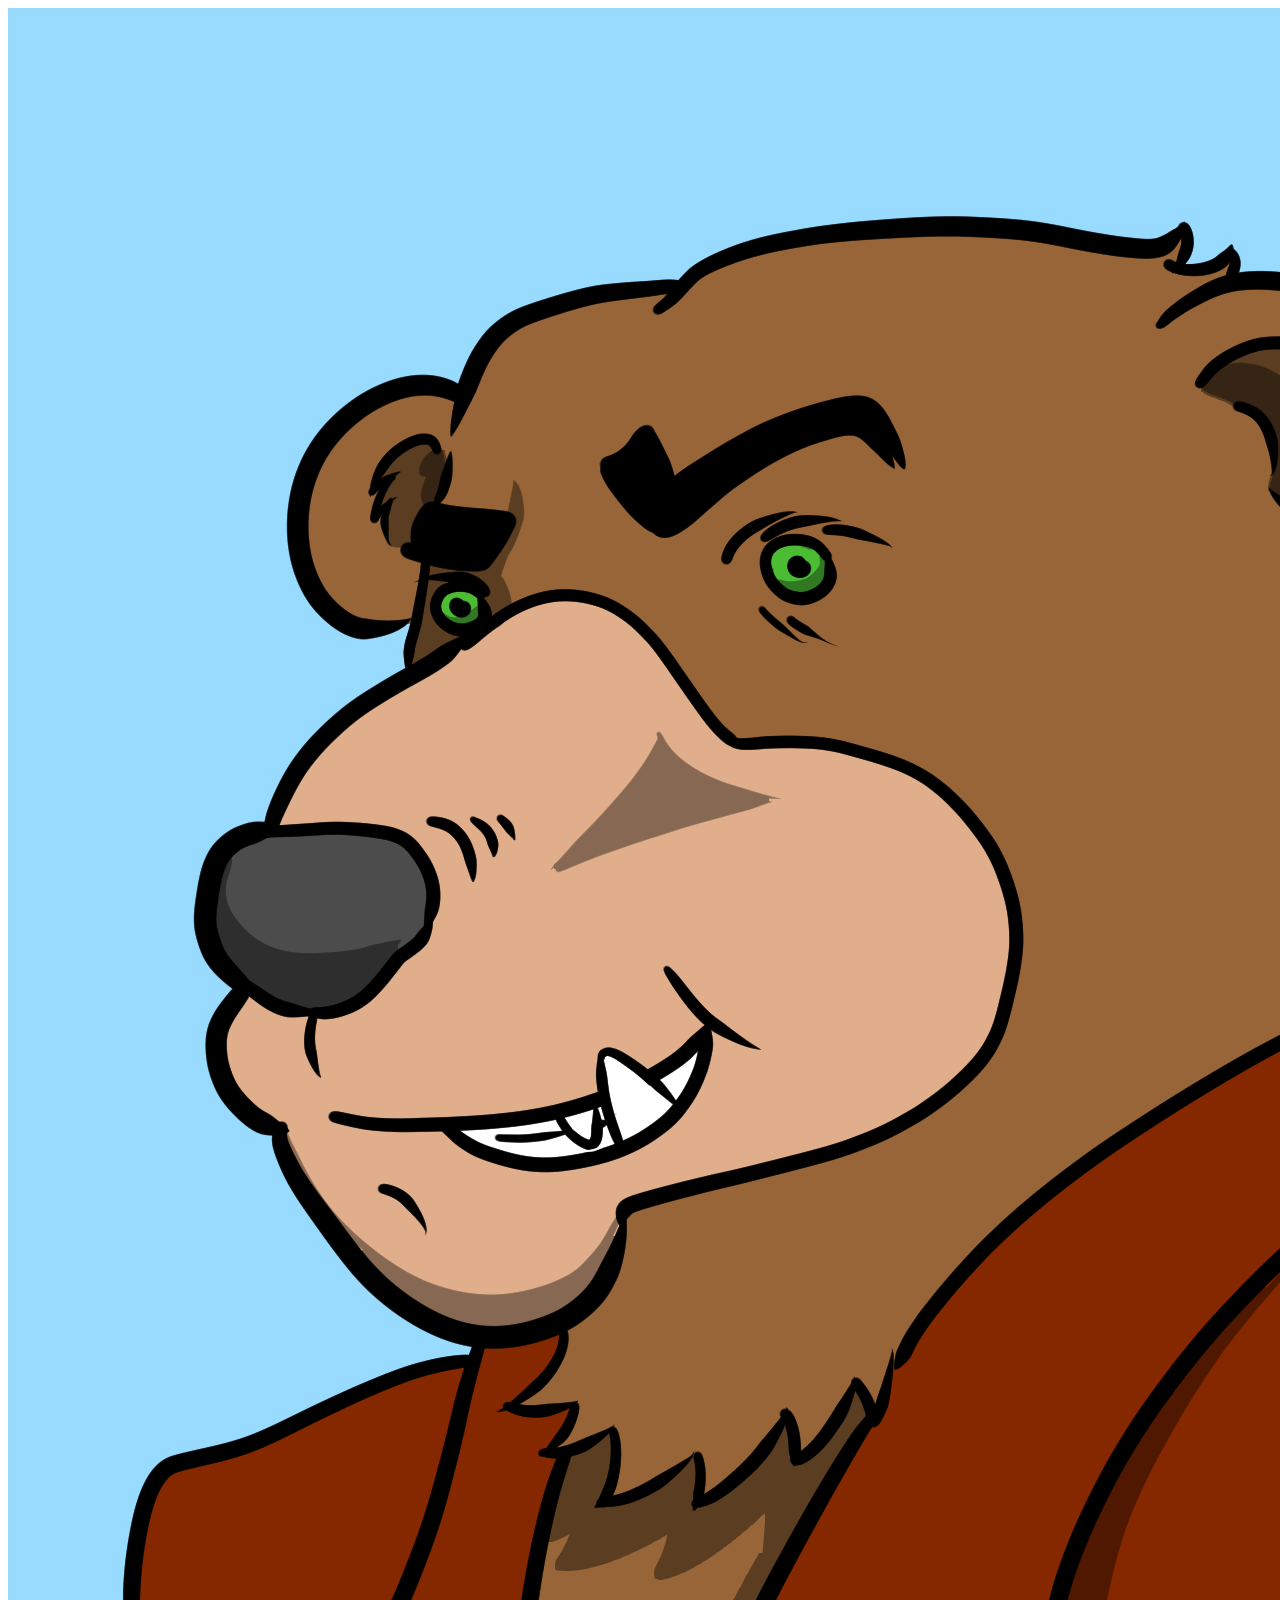
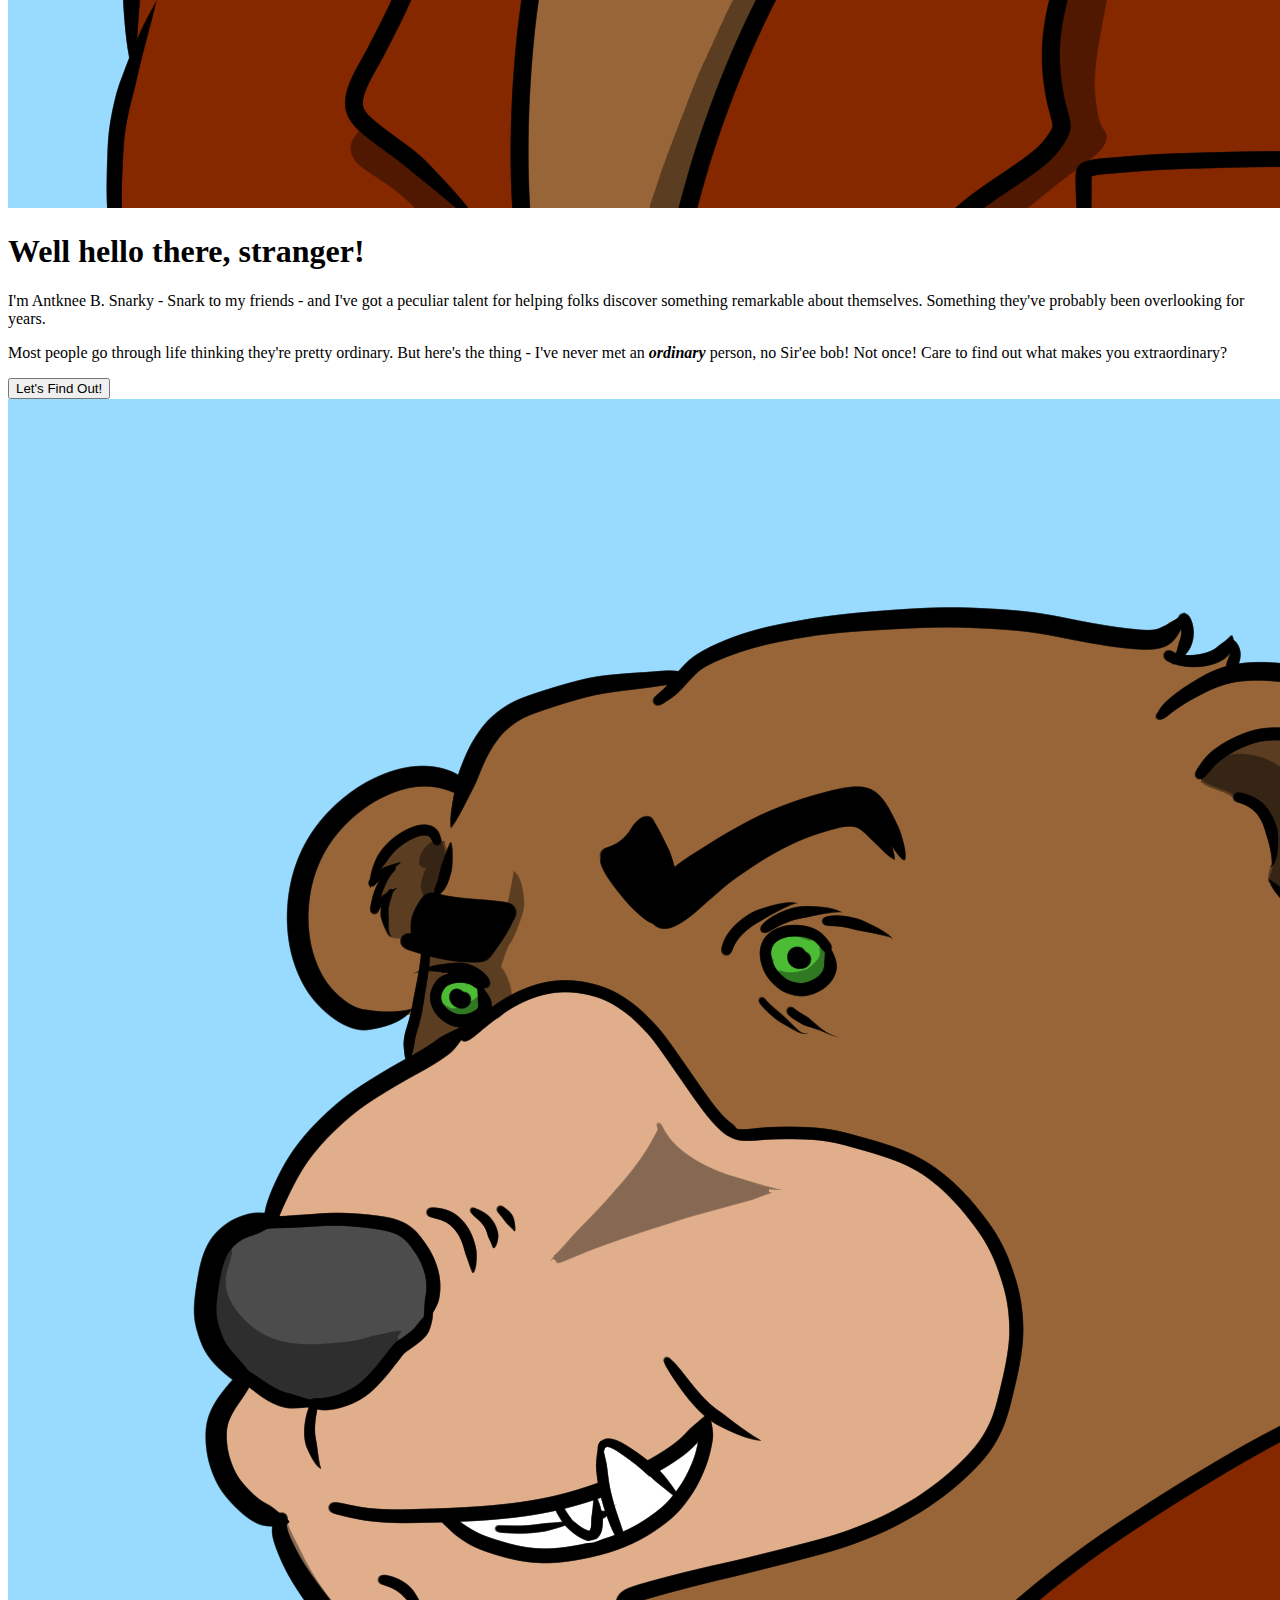
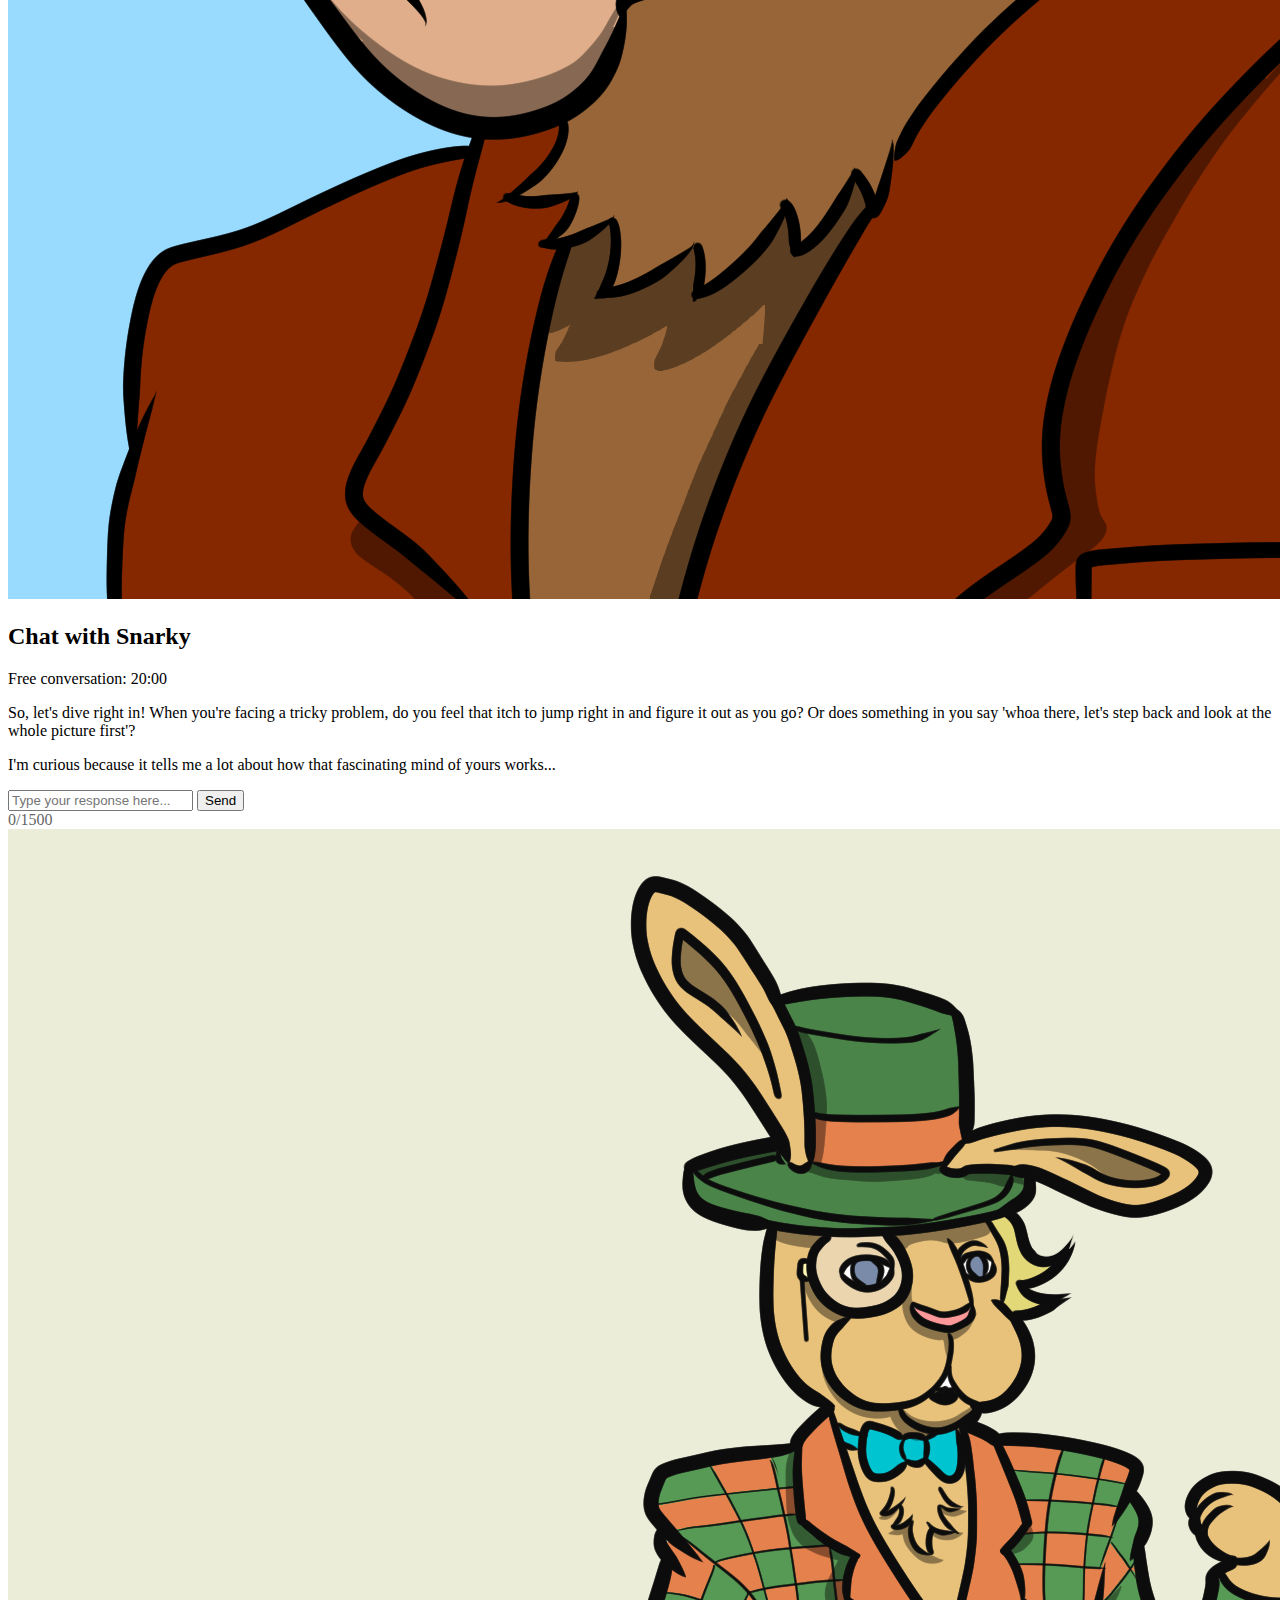
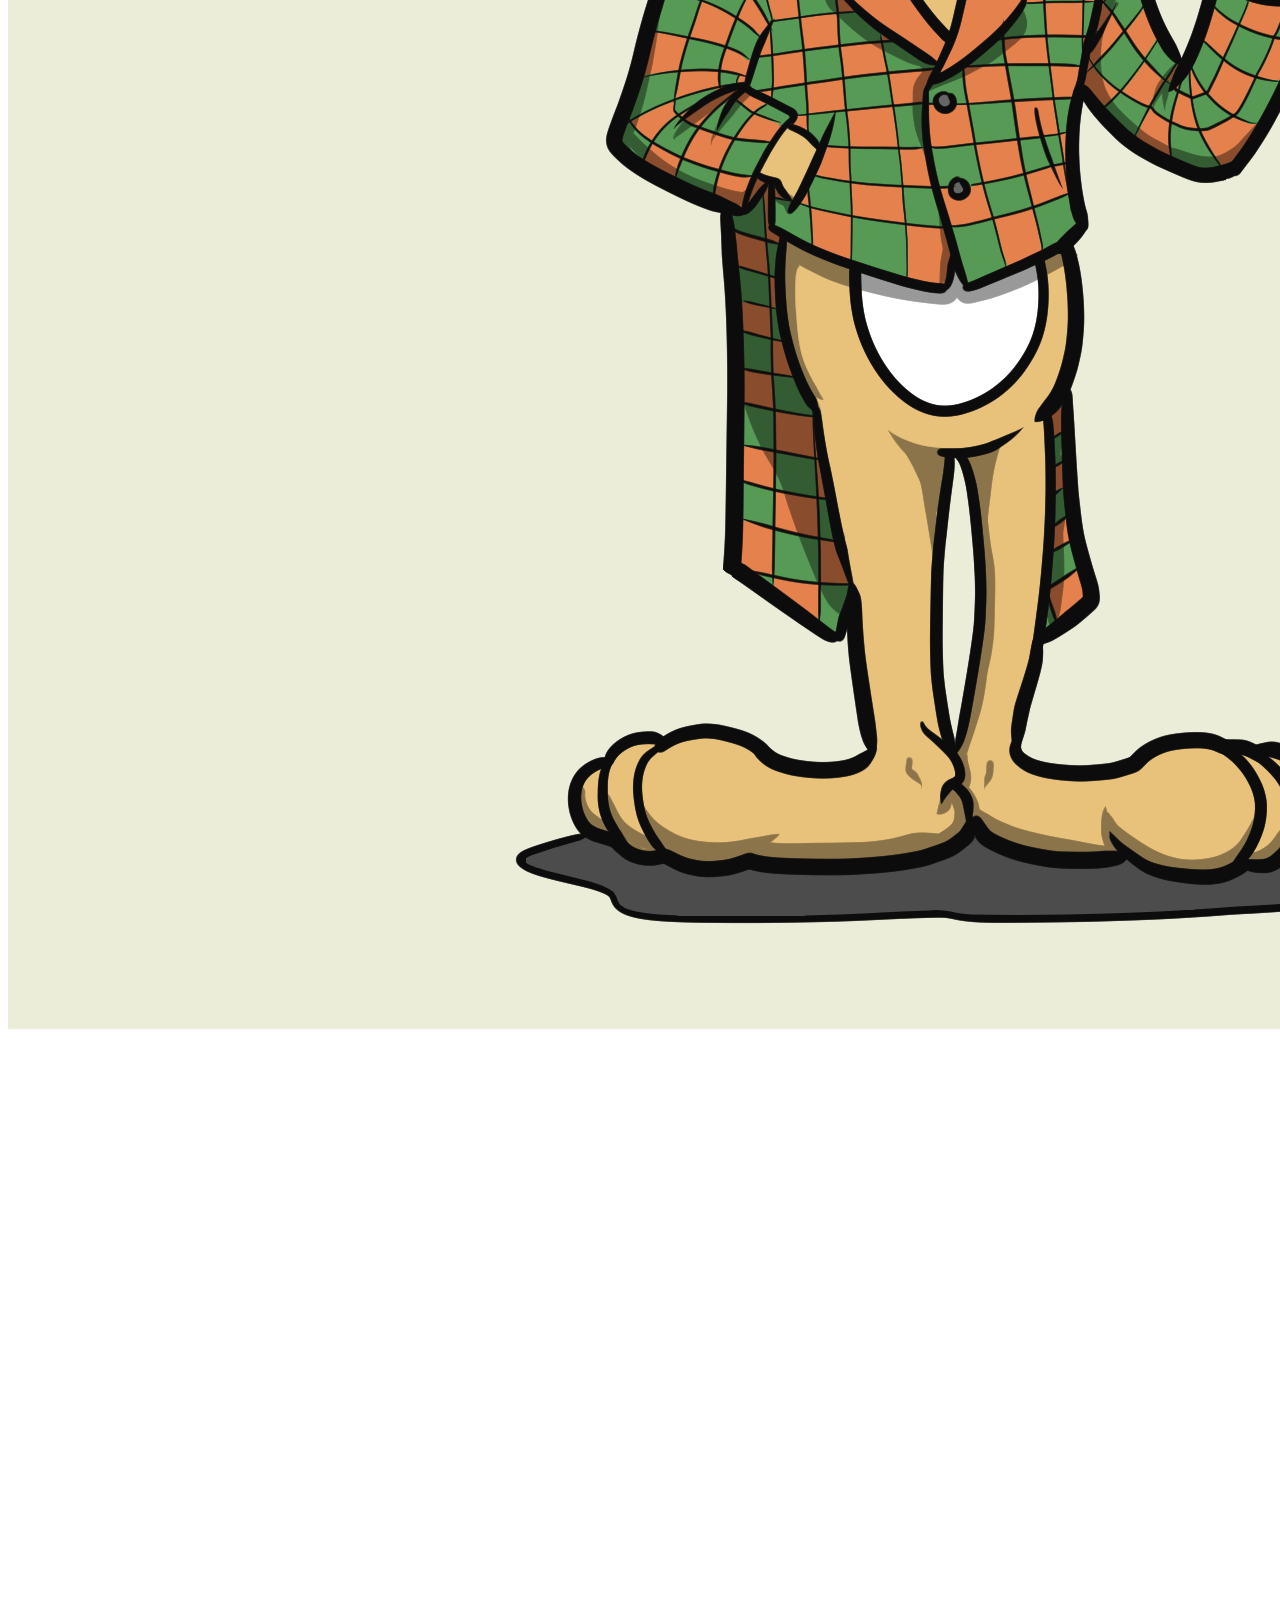
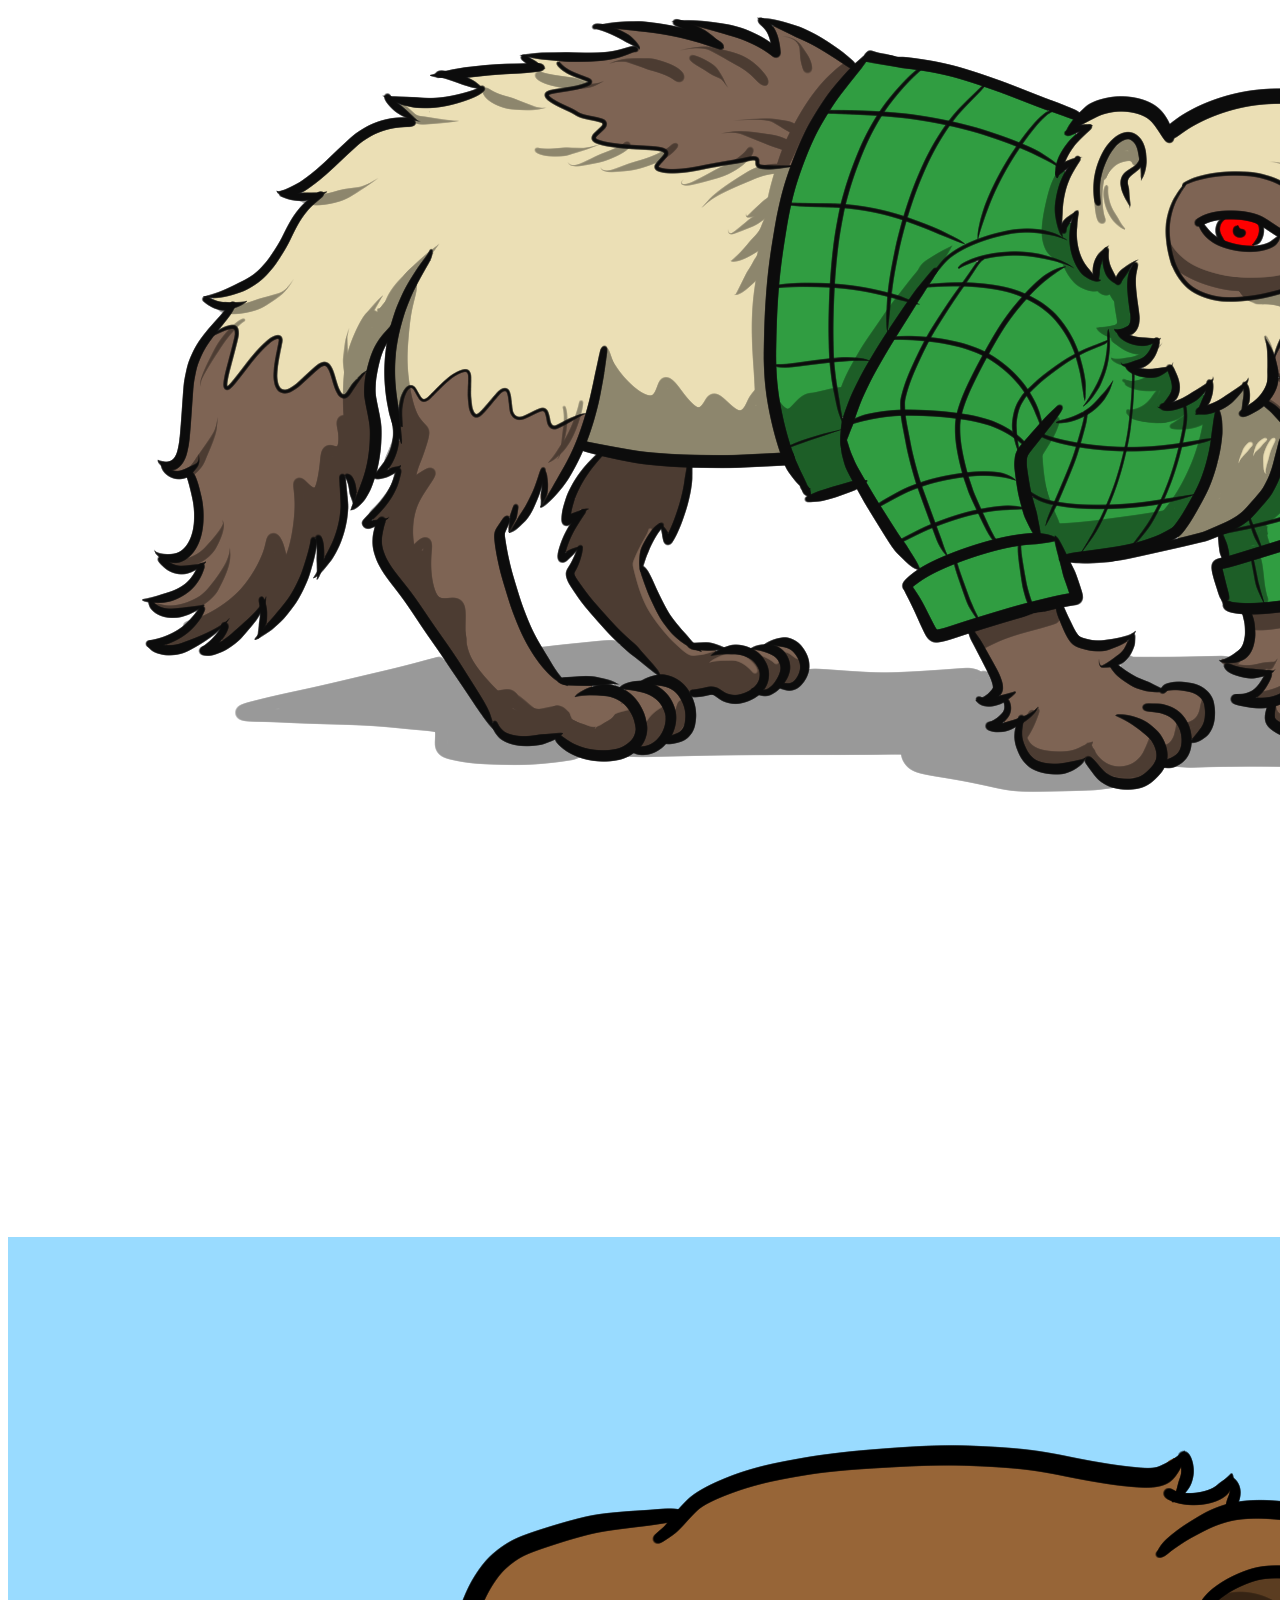
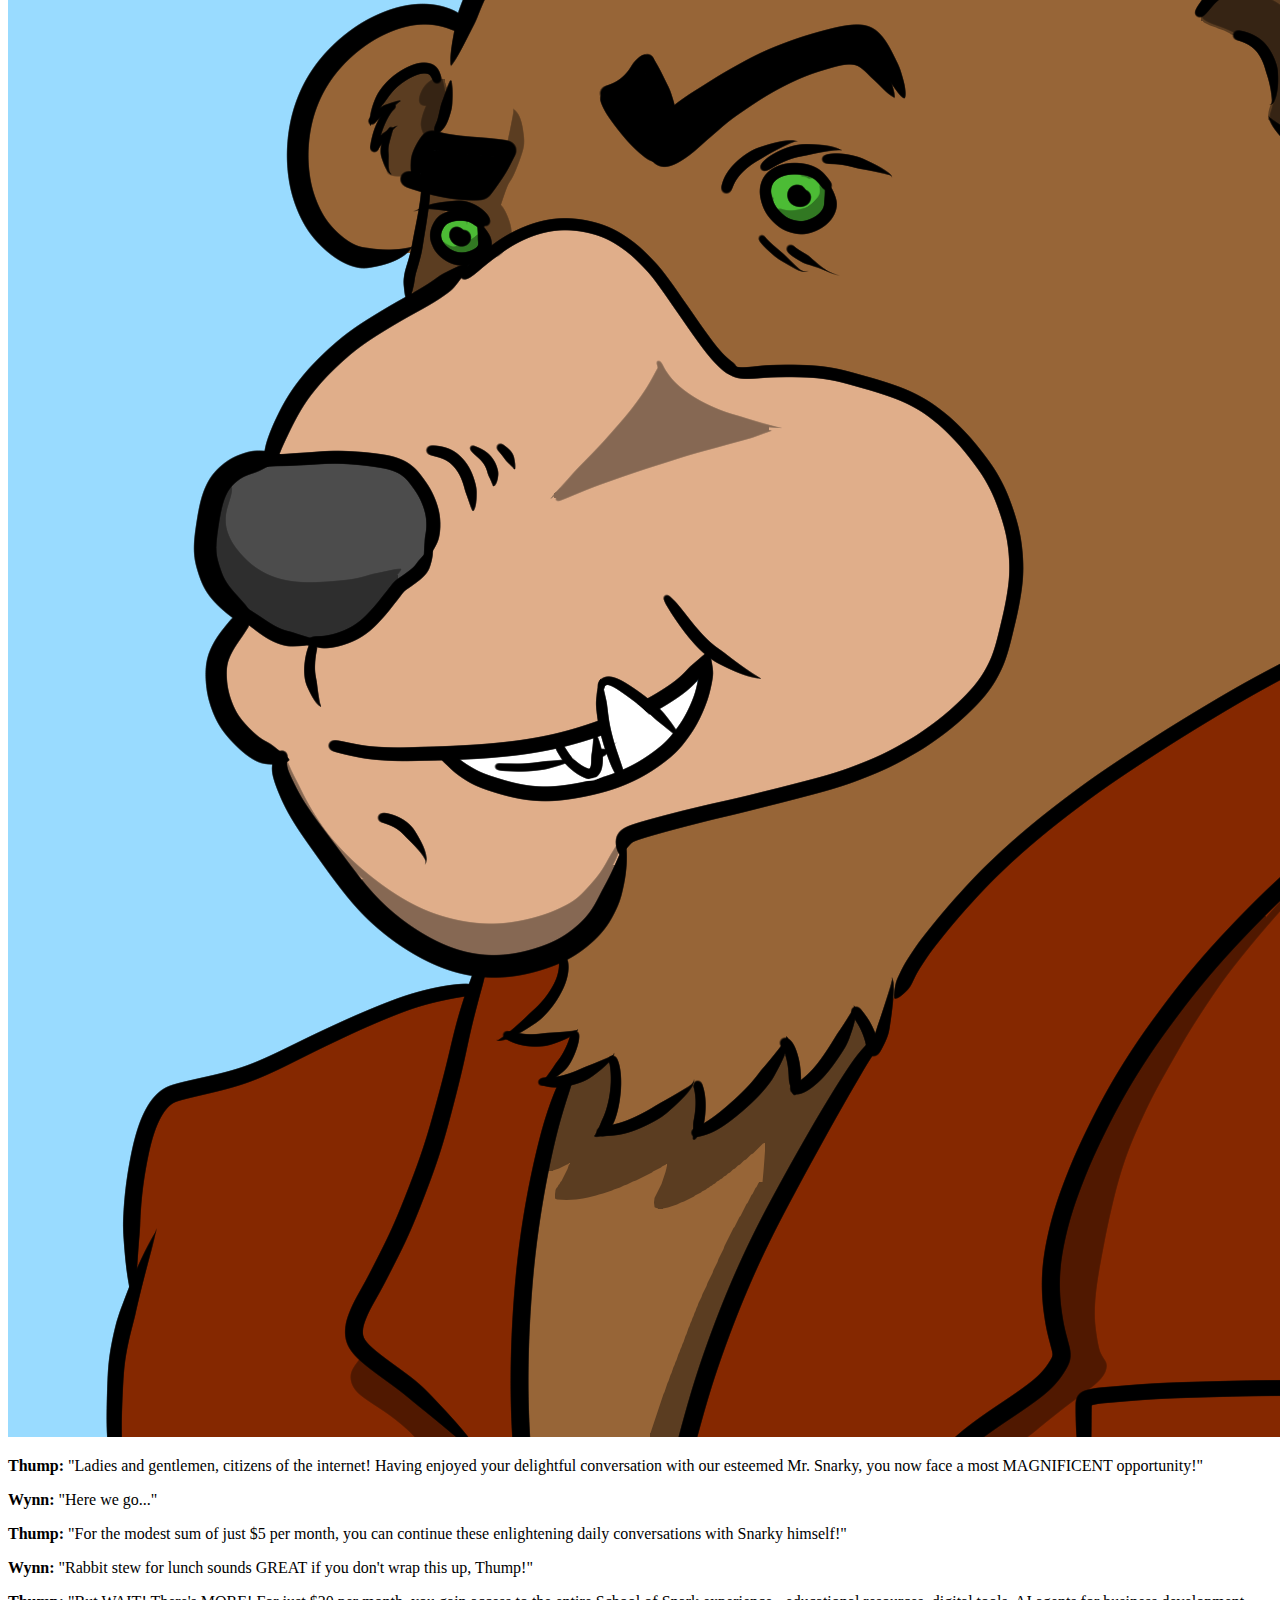
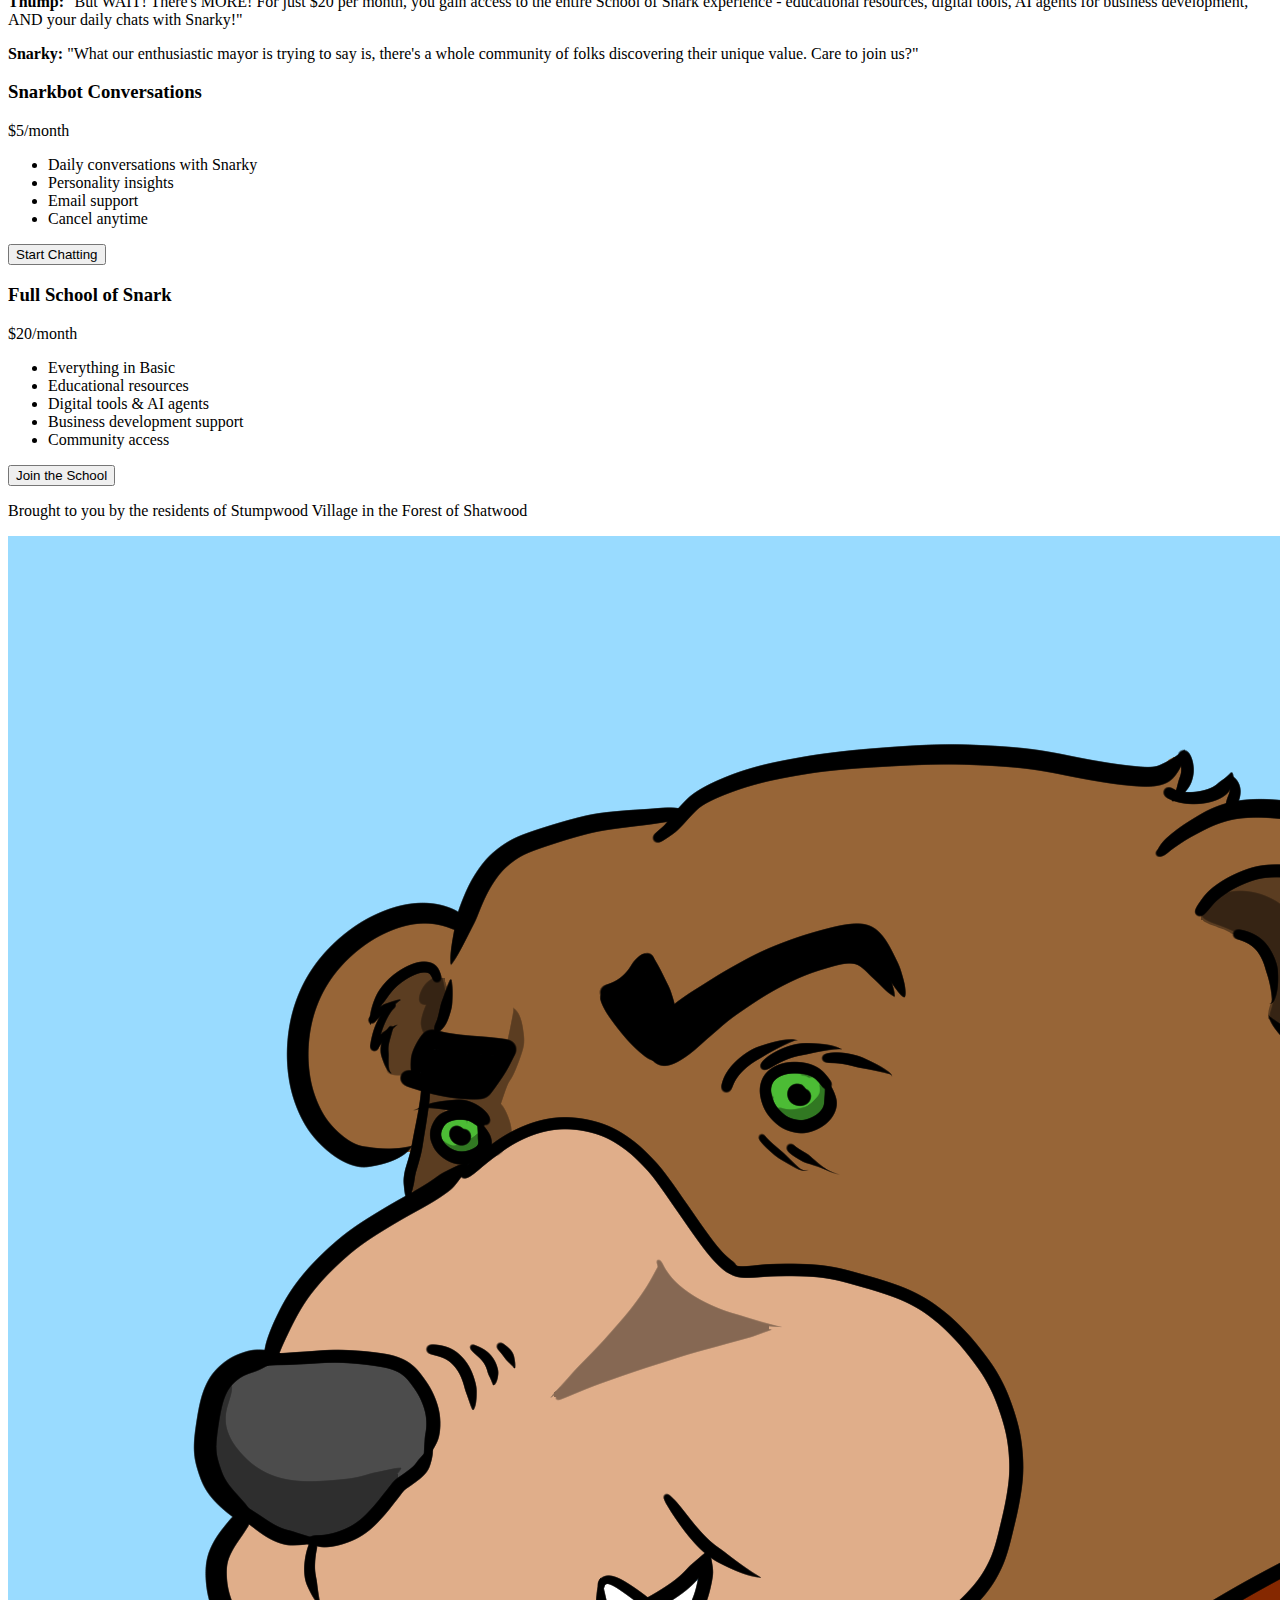
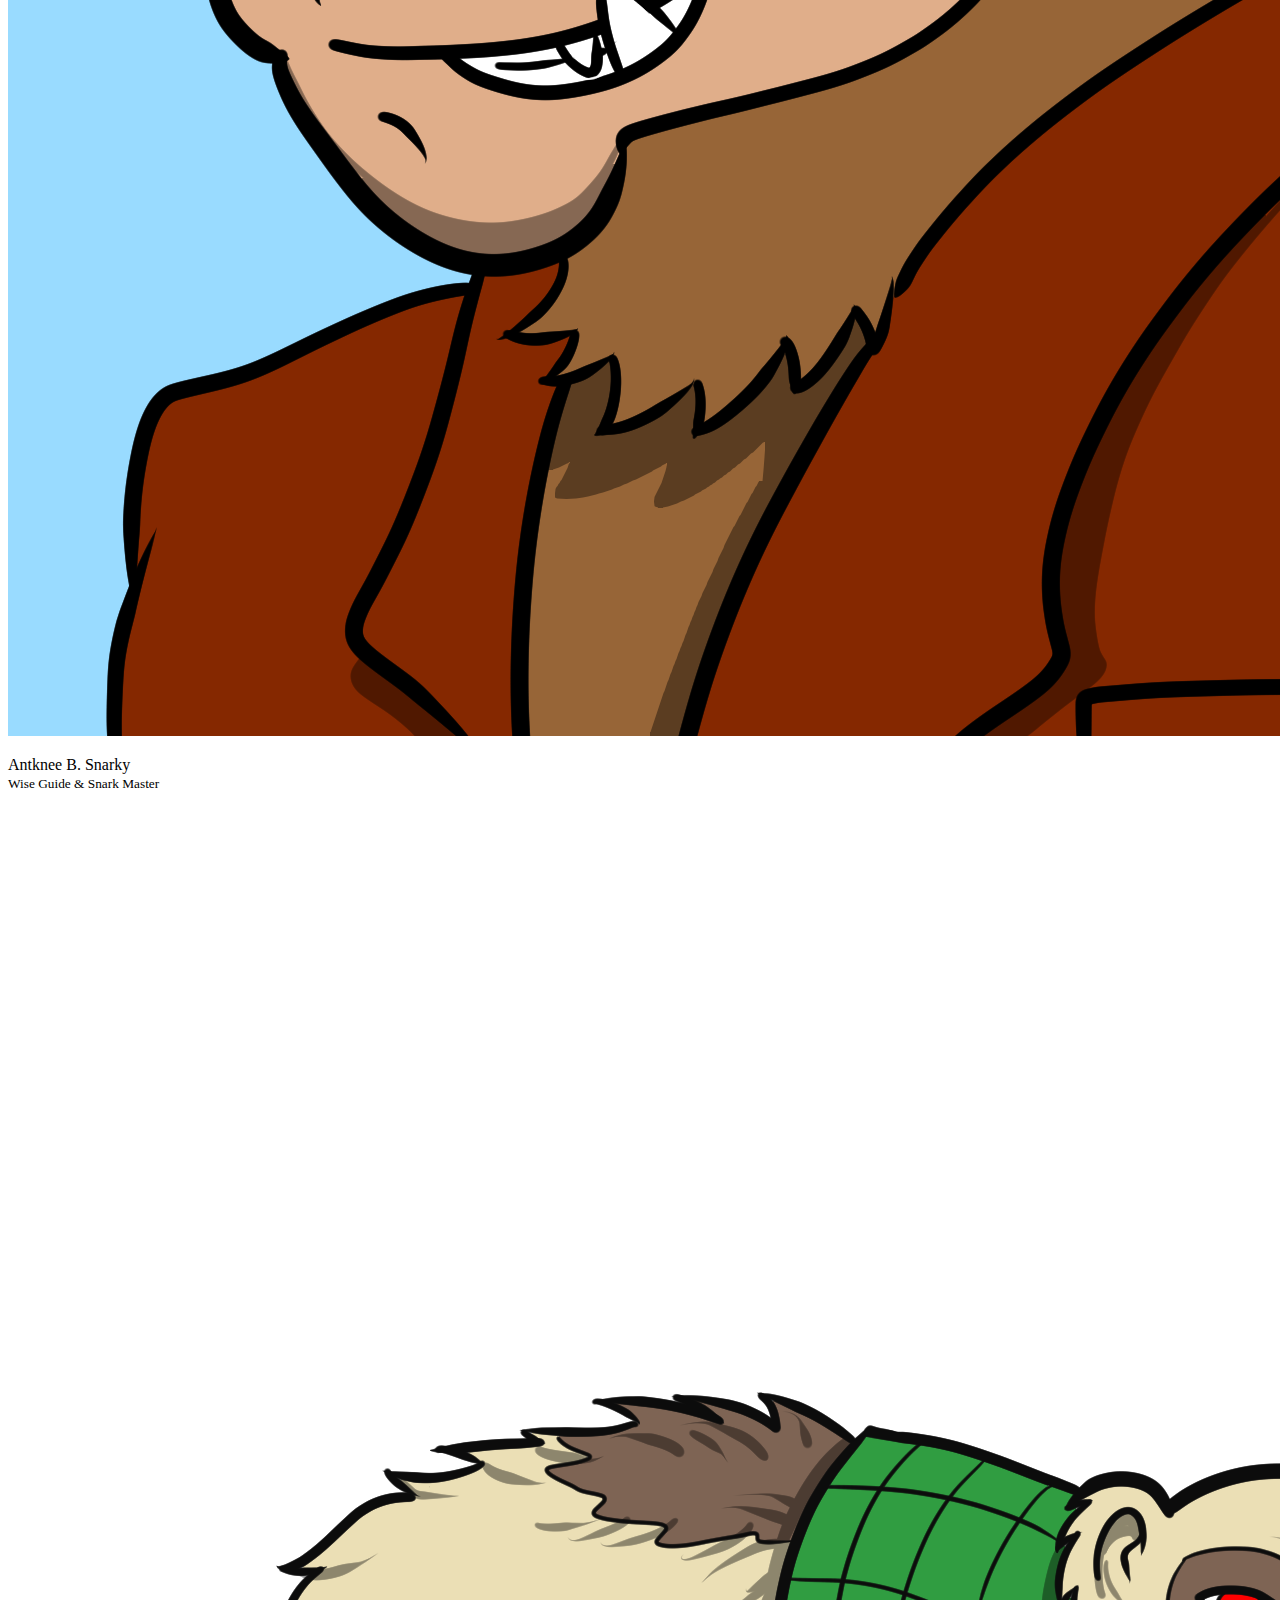
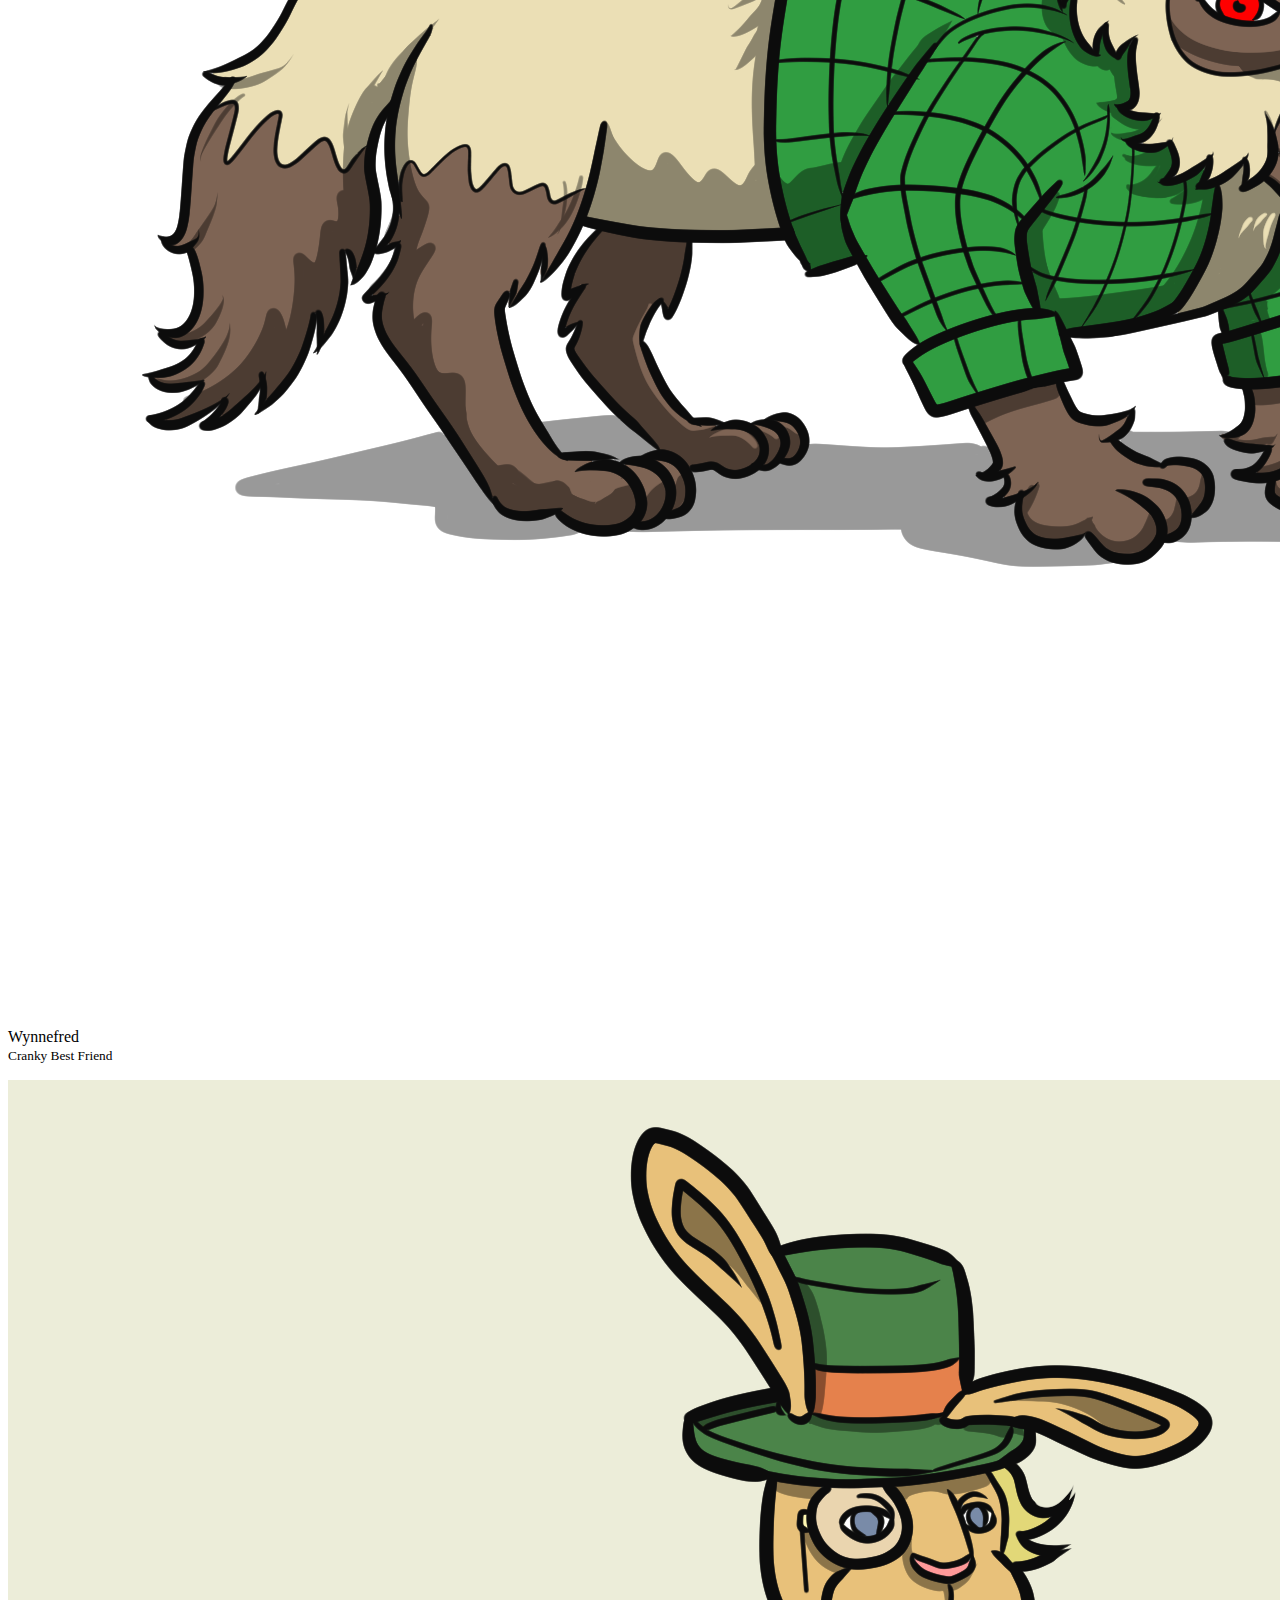
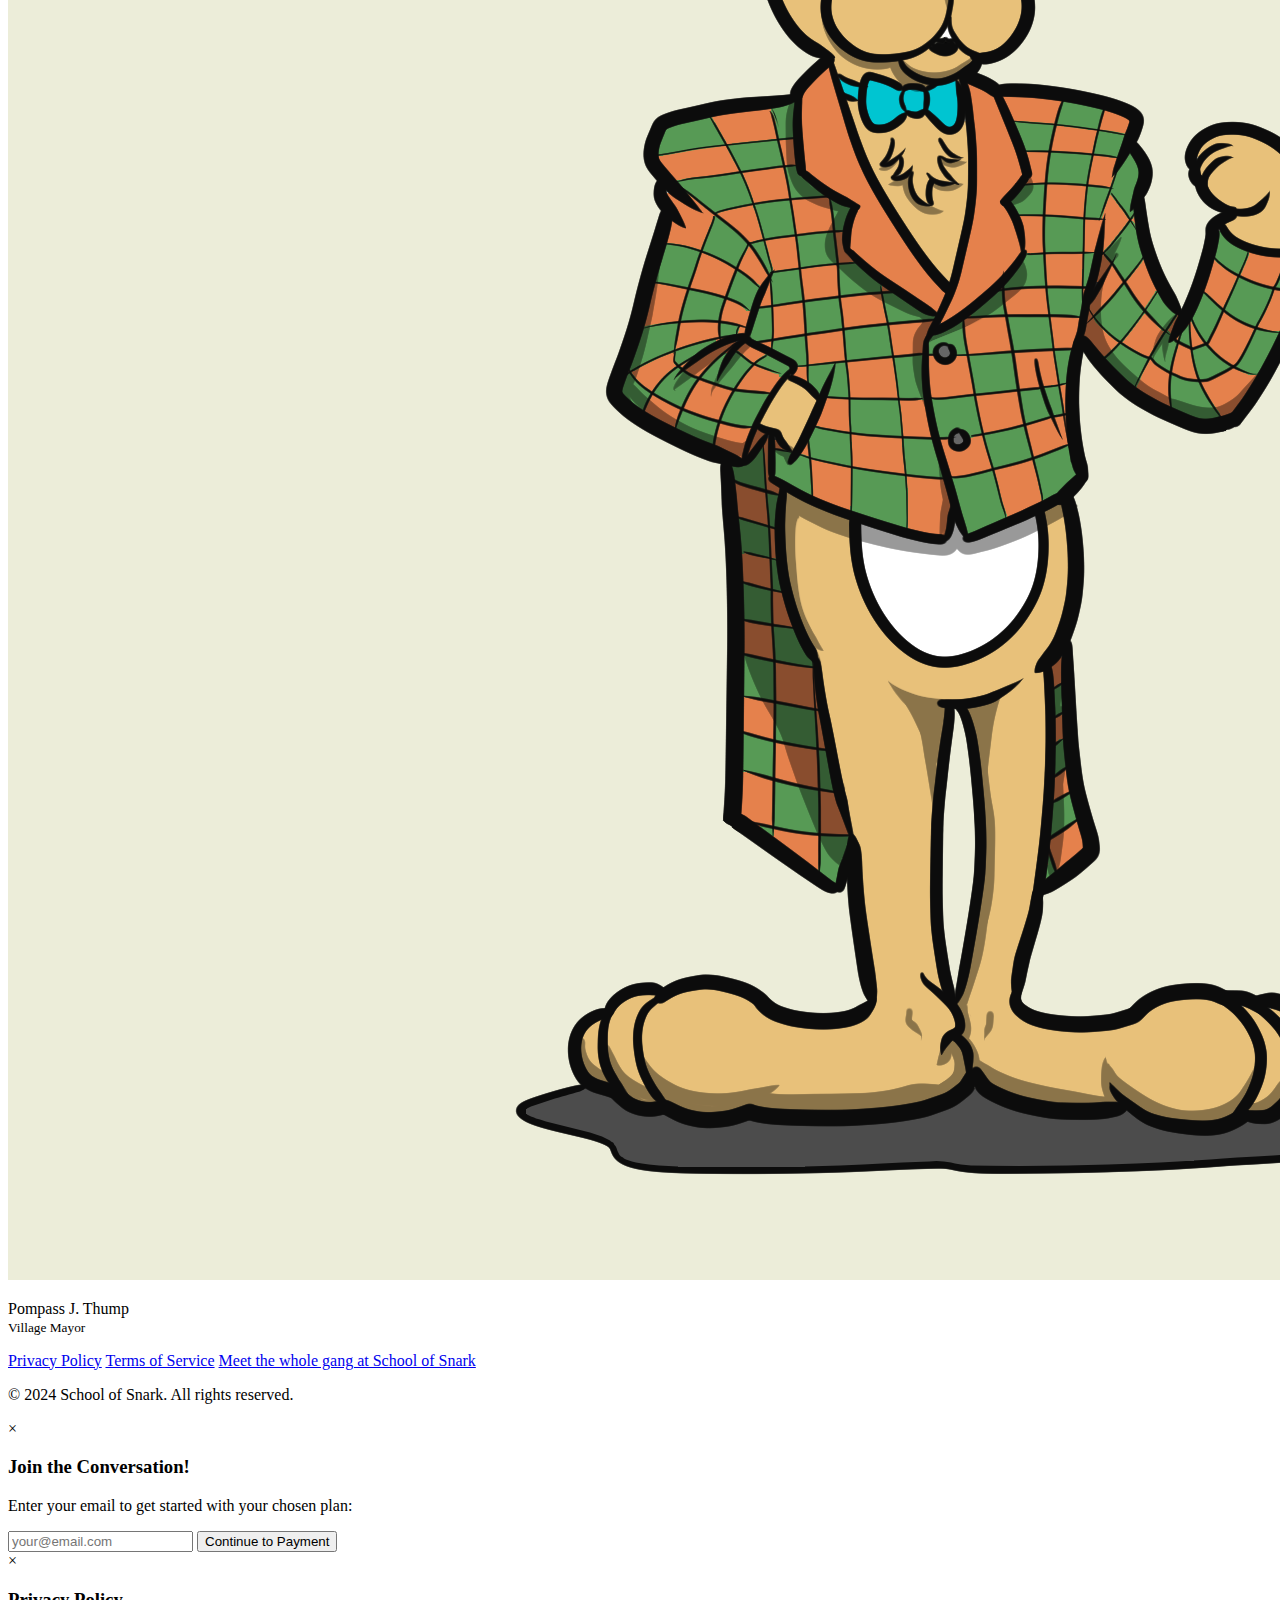
<file: index.html>
<!DOCTYPE html>
<html lang="en">
<head>
    <meta charset="UTF-8">
    <meta name="viewport" content="width=device-width, initial-scale=1.0">
    <title>Snarkbot - Discover What Makes You Extraordinary | School of Snark</title>
    <meta name="description" content="Meet Antknee B. Snarky and discover what makes you extraordinary through personality assessment conversations. Join the School of Snark community.">
    <link rel="stylesheet" href="assets/css/styles.css">
    <link rel="preconnect" href="https://fonts.googleapis.com">
    <link rel="preconnect" href="https://fonts.gstatic.com" crossorigin>
    <link href="https://fonts.googleapis.com/css2?family=Merriweather:wght@300;400;700&family=Open+Sans:wght@400;600;700&display=swap" rel="stylesheet">
</head>
<body>
    <!-- Hero Section -->
    <section id="hero" class="hero-section">
        <div class="container">
            <div class="hero-content">
                <div class="hero-image">
                    <img src="assets/images/snark mugshot.png" alt="Antknee B. Snarky - Brown bear in worn dinner jacket" class="character-image">
                </div>
                <div class="hero-text">
                    <h1 class="hero-headline">Well hello there, stranger!</h1>
                    <p class="hero-subhead">I'm Antknee B. Snarky - Snark to my friends - and I've got a peculiar talent for helping folks discover something remarkable about themselves. Something they've probably been overlooking for years.</p>
                    <p class="hero-hook">Most people go through life thinking they're pretty ordinary. But here's the thing - I've never met an <strong><em>ordinary</em></strong> person, no Sir'ee bob! Not once! Care to find out what makes you extraordinary?</p>
                    <button class="cta-button" onclick="scrollToChat()">Let's Find Out!</button>
                </div>
            </div>
        </div>
    </section>

    <!-- Chat Interface Section -->
    <section id="chat" class="chat-section">
        <div class="container">
            <div class="chat-container">
                <div class="chat-header">
                    <img src="assets/images/snark mugshot.png" alt="Snarky" class="chat-avatar">
                    <h2>Chat with Snarky</h2>
                    <div class="timer-display" id="timerDisplay">Free conversation: 20:00</div>
                </div>
                <div class="chat-messages" id="chatMessages">
                    <div class="message snarky-message">
                        <div class="message-content">
                            <p>So, let's dive right in! When you're facing a tricky problem, do you feel that itch to jump right in and figure it out as you go? Or does something in you say 'whoa there, let's step back and look at the whole picture first'?</p>
                            <p>I'm curious because it tells me a lot about how that fascinating mind of yours works...</p>
                        </div>
                    </div>
                </div>
                <div class="chat-input-container">
                    <div class="input-group">
                        <input type="text" id="chatInput" placeholder="Type your response here..." maxlength="500">
                        <button id="sendButton" onclick="sendMessage()">Send</button>
                    </div>
                    <div class="input-info">
                        <span id="charCount">0/500</span>
                    </div>
                </div>
            </div>
        </div>
    </section>

    <!-- Pricing & School of Snark Section -->
    <section id="pricing" class="pricing-section">
        <div class="container">
            <div class="pricing-characters">
                <img src="assets/images/thump 4.png" alt="Pompass J. Thump" class="character-thump">
                <img src="assets/images/wynnefred final.png" alt="Wynnefred the Wolverine" class="character-wynn">
                <img src="assets/images/snark mugshot.png" alt="Antknee B. Snarky" class="character-snarky-small">
            </div>
            <div class="pricing-dialogue">
                <div class="dialogue-bubble thump-bubble">
                    <p><strong>Thump:</strong> "Ladies and gentlemen, citizens of the internet! Having enjoyed your delightful conversation with our esteemed Mr. Snarky, you now face a most MAGNIFICENT opportunity!"</p>
                </div>
                <div class="dialogue-bubble wynn-bubble">
                    <p><strong>Wynn:</strong> "Here we go..."</p>
                </div>
                <div class="dialogue-bubble thump-bubble">
                    <p><strong>Thump:</strong> "For the modest sum of just $5 per month, you can continue these enlightening daily conversations with Snarky himself!"</p>
                </div>
                <div class="dialogue-bubble wynn-bubble">
                    <p><strong>Wynn:</strong> "Rabbit stew for lunch sounds GREAT if you don't wrap this up, Thump!"</p>
                </div>
                <div class="dialogue-bubble thump-bubble">
                    <p><strong>Thump:</strong> "But WAIT! There's MORE! For just $20 per month, you gain access to the entire School of Snark experience - educational resources, digital tools, AI agents for business development, AND your daily chats with Snarky!"</p>
                </div>
                <div class="dialogue-bubble snarky-bubble">
                    <p><strong>Snarky:</strong> "What our enthusiastic mayor is trying to say is, there's a whole community of folks discovering their unique value. Care to join us?"</p>
                </div>
            </div>
            <div class="pricing-options">
                <div class="pricing-card basic">
                    <h3>Snarkbot Conversations</h3>
                    <div class="price">$5<span>/month</span></div>
                    <ul>
                        <li>Daily conversations with Snarky</li>
                        <li>Personality insights</li>
                        <li>Email support</li>
                        <li>Cancel anytime</li>
                    </ul>
                    <button class="pricing-button" onclick="selectPlan('basic')">Start Chatting</button>
                </div>
                <div class="pricing-card premium">
                    <h3>Full School of Snark</h3>
                    <div class="price">$20<span>/month</span></div>
                    <ul>
                        <li>Everything in Basic</li>
                        <li>Educational resources</li>
                        <li>Digital tools & AI agents</li>
                        <li>Business development support</li>
                        <li>Community access</li>
                    </ul>
                    <button class="pricing-button premium-button" onclick="selectPlan('premium')">Join the School</button>
                </div>
            </div>
        </div>
    </section>

    <!-- Footer Section -->
    <footer id="footer" class="footer-section">
        <div class="container">
            <p class="footer-tagline">Brought to you by the residents of Stumpwood Village in the Forest of Shatwood</p>
            <div class="character-thumbnails">
                <div class="character-thumb">
                    <img src="assets/images/snark mugshot.png" alt="Antknee B. Snarky">
                    <p>Antknee B. Snarky<br><small>Wise Guide & Snark Master</small></p>
                </div>
                <div class="character-thumb">
                    <img src="assets/images/wynnefred final.png" alt="Wynnefred">
                    <p>Wynnefred<br><small>Cranky Best Friend</small></p>
                </div>
                <div class="character-thumb">
                    <img src="assets/images/thump 4.png" alt="Pompass J. Thump">
                    <p>Pompass J. Thump<br><small>Village Mayor</small></p>
                </div>
            </div>
            <div class="footer-links">
                <a href="#" onclick="showModal('privacy')">Privacy Policy</a>
                <a href="#" onclick="showModal('terms')">Terms of Service</a>
                <a href="https://schoolofsnark.xyz" target="_blank">Meet the whole gang at School of Snark</a>
            </div>
            <p class="copyright">&copy; 2024 School of Snark. All rights reserved.</p>
        </div>
    </footer>

    <!-- Email Capture Modal -->
    <div id="emailModal" class="modal">
        <div class="modal-content">
            <span class="close" onclick="closeModal('emailModal')">&times;</span>
            <h3>Join the Conversation!</h3>
            <p>Enter your email to get started with your chosen plan:</p>
            <form id="emailForm">
                <input type="email" id="emailInput" placeholder="your@email.com" required>
                <button type="submit">Continue to Payment</button>
            </form>
        </div>
    </div>

    <!-- Legal Modals -->
    <div id="privacyModal" class="modal">
        <div class="modal-content">
            <span class="close" onclick="closeModal('privacyModal')">&times;</span>
            <h3>Privacy Policy</h3>
            <p>Your privacy is important to us. We collect minimal information necessary to provide our services...</p>
        </div>
    </div>

    <div id="termsModal" class="modal">
        <div class="modal-content">
            <span class="close" onclick="closeModal('termsModal')">&times;</span>
            <h3>Terms of Service</h3>
            <p>By using our service, you agree to these terms...</p>
        </div>
    </div>

    <script src="https://js.stripe.com/v3/"></script>
    <script src="assets/js/app.js"></script>
</body>
</html>
</file>
<file: assets/css/styles.css>
/* Please provide the complete CSS content you want to replace the file with. */
</file>
